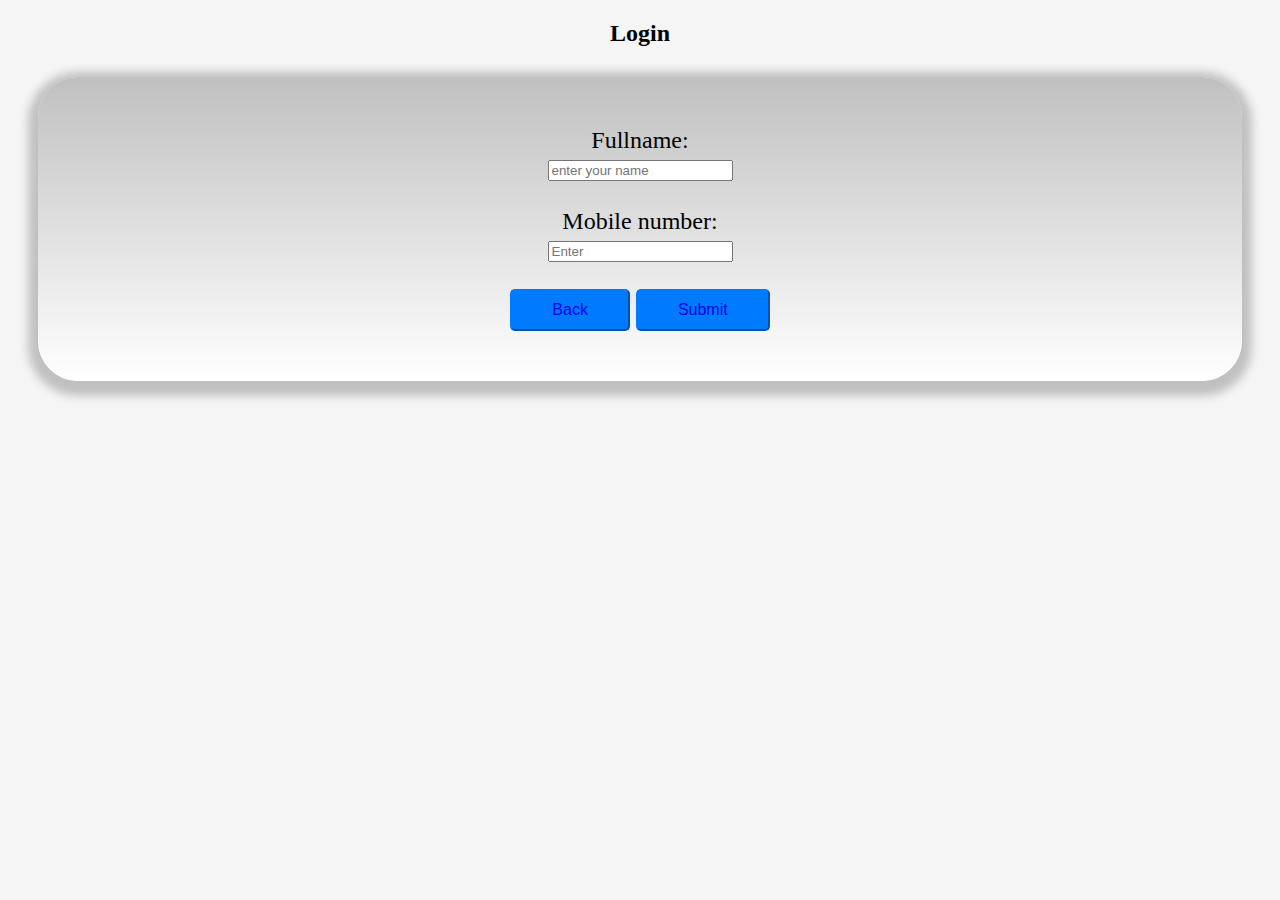
<file: Fruit juice website/index2.html>
<!DOCTYPE html>
<html lang="en">
<head>
    <meta charset="UTF-8">
    <meta name="viewport" content="width=device-width, initial-scale=1.0">
    <title>Document</title>
    <link rel="stylesheet" href="style1.css">
</head>
<style>
</style>
<body>
    
</body>
</html>
    <h2>Login</h2><form><div>
    <lable for="name">Fullname:</lable><br>
        <input type="text" id="name" name="name" placeholder="enter your name" required><br><br>
        <lable for="name">Mobile number:</lable><br>
        <input type="number" id="ph" name="ph" placeholder="Enter" required><br><br></div>
        <div>
            <button>
            <a href="index.html">Back</a></button>
            <button><a href="index3.html">Submit</a></button>
</file>
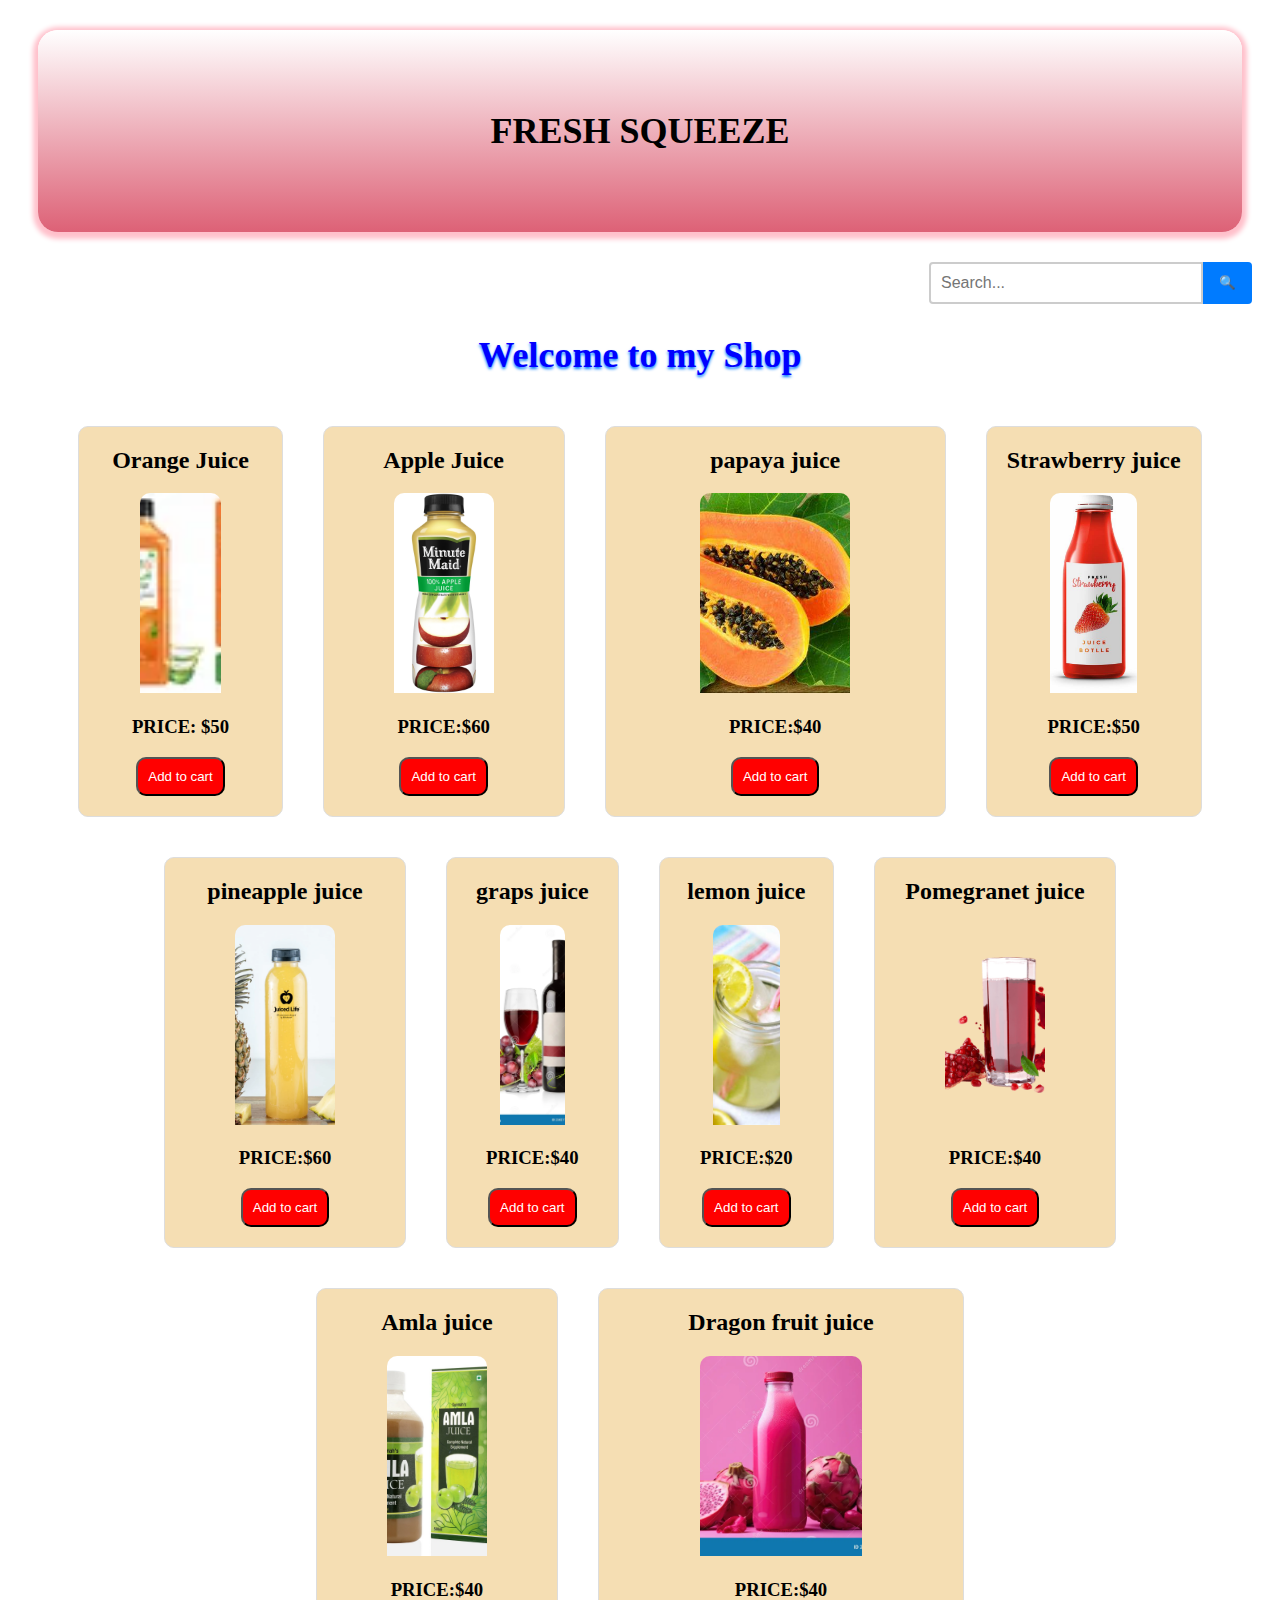
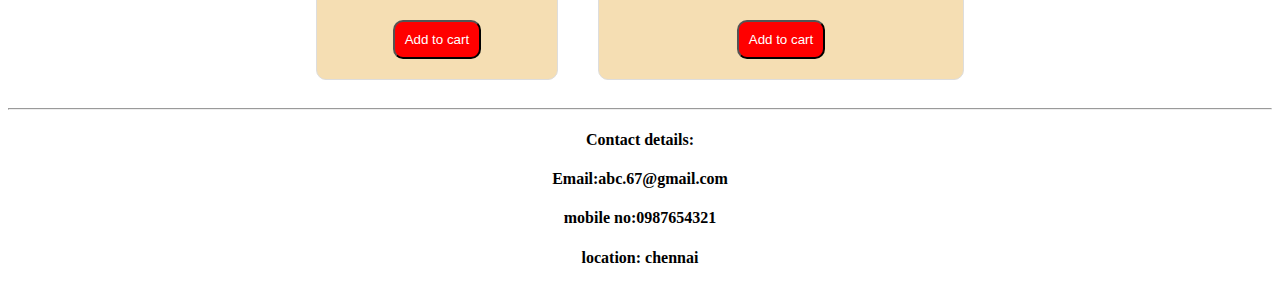
<file: Fruit juice website/index3.html>
<!DOCTYPE html>
<html lang="en">
<head>
    <meta charset="UTF-8">
    <meta name="viewport" content="width=device-width, initial-scale=1.0">
    <title>Document</title>
    <link rel="style" href="style3.css">
</head>
<body>
    <!DOCTYPE html>
<html>
<head>
	<div class="title"><h2>FRESH  SQUEEZE</h2></div>
	<link rel="stylesheet" href="style3.css">
</head>
<body>
	<div class="search-container">
  <input type="text" placeholder="Search..." class="search-box">
  <button type="submit" class="search-button">🔍</button>
	</div>
	<div class="fresh">
	<h2>Welcome to my Shop</h2></div>
	<div class="juice-container">
		<div class="juice-card">
			<h2>Orange Juice</h2>
			<img src="orange image.webp" width="100px"><h3>PRICE: $50</h3>
			<button><a href="index5.html">Add to cart</a></button>
		</div>
		<div class="juice-card">
			<h2>Apple Juice</h2>
			<img src="apple image.webp" alt="Apple Juice"><h3>PRICE:$60</h3>
			<button><a href="index5.html">Add to cart</a></button>
		</div>
		<div class="juice-card">
			<h2>papaya juice</h2>
			<img src="papaya image.jpg" width="100px"><h3>PRICE:$40</h3>
			<button><a href="index5.html">Add to cart</a></button>
		</div>
        <div class="juice-card">
			<h2>Strawberry juice</h2>
            <img src="strawberry img.jpg" width="50px"><h3>PRICE:$50</h3>
			<button><a href="index5.html">Add to cart</a></button>
		</div>
        <div class="juice-card">
			<h2>pineapple juice</h2>
			<img src="pinapple image.webp"><h3>PRICE:$60</h3>
			<button><a href="index5.html">Add to cart</a></button>
		</div>
        <div class="juice-card">
			<h2>graps juice</h2>
			<img src="grapes image.webp"><h3>PRICE:$40</h3>
			<button><a href="index5.html">Add to cart</a></button>
		</div>
        <div class="juice-card">
			<h2>lemon juice</h2>
			<img src="lemon.jpg"><h3>PRICE:$20</h3>
			<button><a href="index5.html">Add to cart</a></button>
		</div>
		<div class="juice-card">
			<h2>Pomegranet juice</h2>
			<img src="./pomegranet img.png" width="100px"><h3>PRICE:$40</h3>
			<button><a href="index5.html">Add to cart</a></button>
		</div>
		<div class="juice-card">
			<h2>Amla juice</h2>
			<img src="./amla juice img.jpg" width="100px"><h3>PRICE:$40</h3>
			<button><a href="index5.html">Add to cart</a></button>
		</div>
		<div class="juice-card">
			<h2>Dragon fruit juice</h2>
			<img src="./dragon img.webp" width="100px"><h3>PRICE:$40</h3>
			<button><a href="index5.html">Add to cart</a></button>
		</div>
	</div><hr>
        <h4>Contact details:</h4>
        <h4>Email:abc.67@gmail.com</h4>
        <h4>mobile no:0987654321</h4>
        <h4>location: chennai</h4>
    </footer>
</div>
</body>
</html>
    
</body>
</html>
</file>
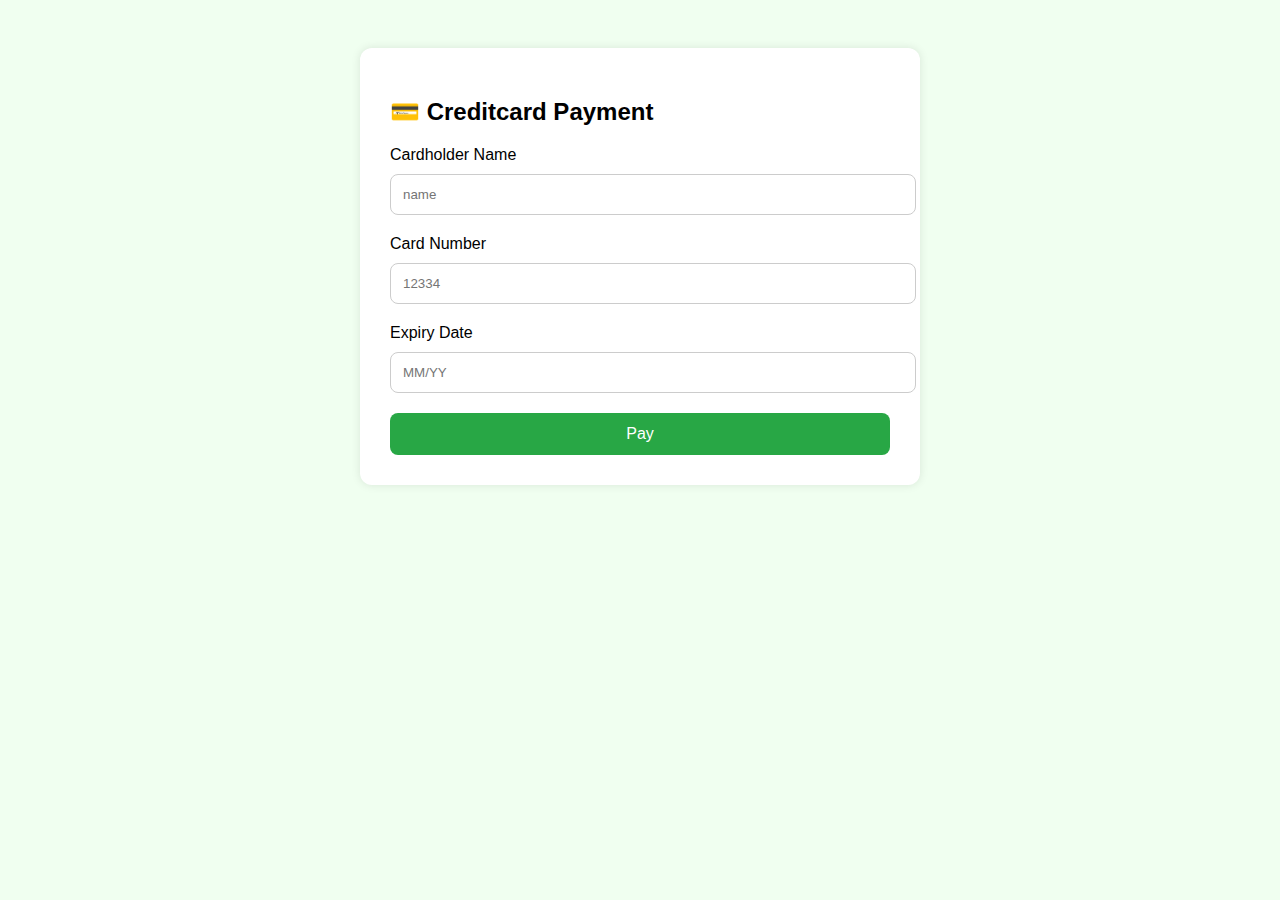
<file: Fruit juice website/index5.html>
<!DOCTYPE html>
<html>
<body>
  <!DOCTYPE html>
<html lang="en">
<head>
  <meta charset="UTF-8">
  <title>Payment - Juicy Bliss</title>
  <style>
    body {
      font-family: Arial, sans-serif;
      background: #f0fff0;
      padding: 40px;
    }
    .payment-box {
      max-width: 500px;
      margin: auto;
      background: #fff;
      padding: 30px;
      border-radius: 12px;
      box-shadow: 0 0 10px rgba(0,0,0,0.1);
    }
    input, select {
      width: 100%;
      padding: 12px;
      margin-top: 10px;
      margin-bottom: 20px;
      border-radius: 8px;
      border: 1px solid #ccc;
    }
    button {
      background-color: #28a745;
      color: white;
      padding: 12px;
      border: none;
      border-radius: 8px;
      width: 100%;
      font-size: 16px;
      cursor: pointer;
    }
    button:hover {
      background-color: #218838;
    }
    .success-message {
      display: none;
      color: green;
      font-weight: bold;
      text-align: center;
      margin-top: 20px;
    }
  </style>
</head>
<body>
  <div class="payment-box">
    <h2>💳 Creditcard Payment</h2>
    <form id="paymentForm">
      <label>Cardholder Name</label>
      <input type="text" placeholder="name" required>
      
      <label>Card Number</label>
      <input type="text" placeholder="12334" required>
      <label>Expiry Date</label>
      <input type="text" placeholder="MM/YY" required>
      <button type="submit">Pay </button>
    </form>
    <div class="success-message" id="successMessage">
      ✅ Payment Successful! Thank you for your purchase!
    </div>
  </div>
  <script>
  document.getElementById('paymentForm').addEventListener('submit', function(e) {
    e.preventDefault();
    alert('Payment processed successfully!');
    document.getElementById('successMessage').style.display = 'block';
  });
</script>
</body>
</html>

</body>
</html>
</file>
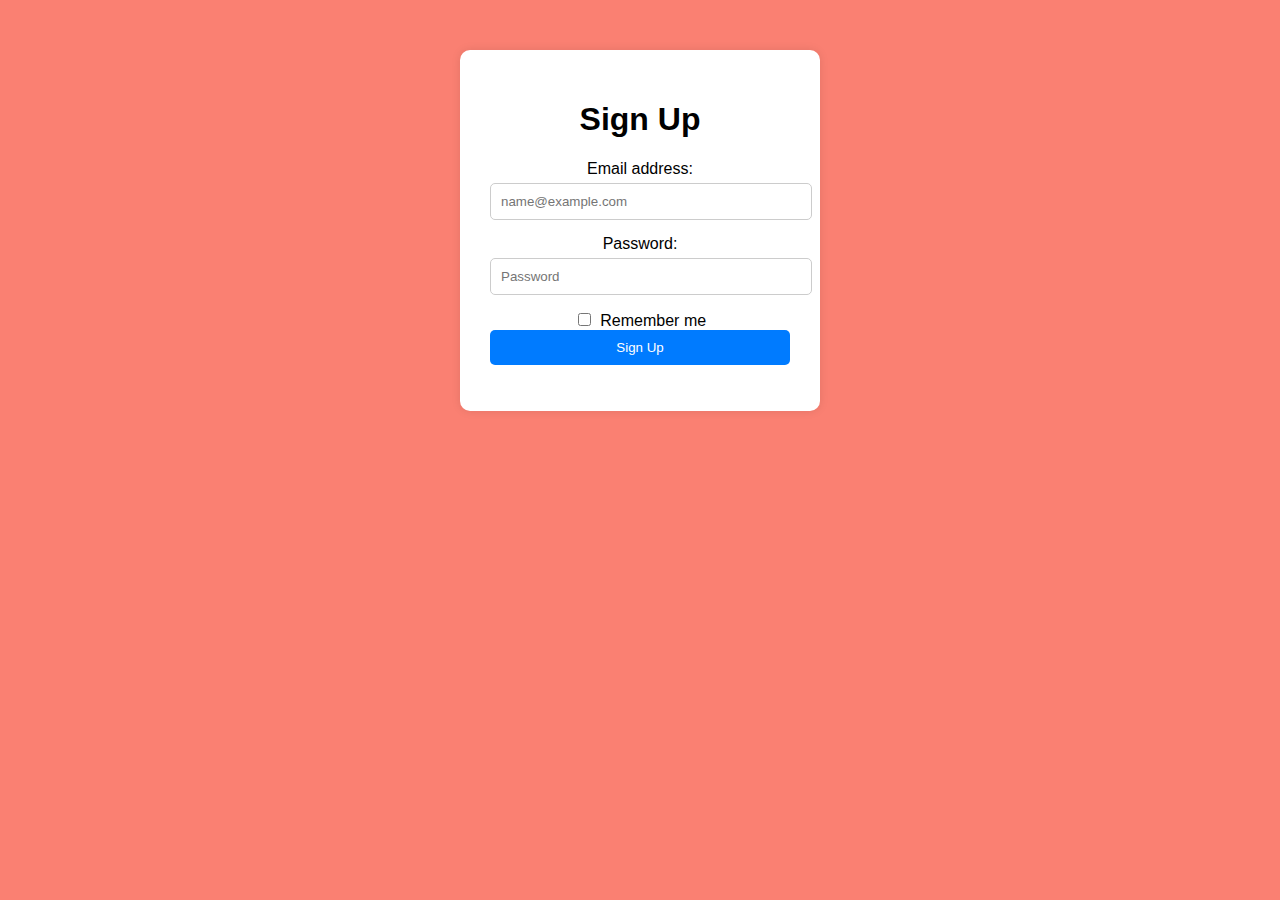
<file: Fruit juice website/signup.html>
<!DOCTYPE html>
<html lang="en">
<head>
  <meta charset="UTF-8" />
  <meta name="viewport" content="width=device-width, initial-scale=1.0"/>
  <title>Sign Up</title>
  <style>
    body {
      background-color: salmon;
      text-align: center;
      font-family: Arial, sans-serif;
    }

    a {
      text-decoration: none;
      color: white;
    }

    .form-container {
      background-color: white;
      width: 300px;
      margin: 50px auto;
      padding: 30px;
      border-radius: 10px;
      box-shadow: 0px 0px 10px rgba(0,0,0,0.1);
    }

    .form-container input[type="email"],
    .form-container input[type="password"] {
      width: 100%;
      padding: 10px;
      margin-top: 5px;
      margin-bottom: 15px;
      border: 1px solid #ccc;
      border-radius: 5px;
    }

    .form-container input[type="checkbox"] {
      margin-right: 5px;
    }

    .form-container button {
      background-color: #007bff;
      border: none;
      color: white;
      padding: 10px;
      width: 100%;
      border-radius: 5px;
      cursor: pointer;
    }

    .form-container button:hover {
      background-color: #0056b3;
    }
  </style>
</head>
<body>

  <div class="form-container">
    <h1>Sign Up</h1>
    <form action="./index2.html" method="GET">
      <div class="form-floating">
        <label for="floatingInput">Email address:</label><br>
        <input type="email" id="floatingInput" placeholder="name@example.com" required>
      </div>

      <div class="form-floating">
        <label for="floatingPassword">Password:</label><br>
        <input type="password" id="floatingPassword" placeholder="Password" required>
      </div>

      <div class="form-check text-start my-3">
        <input type="checkbox" id="checkDefault">
        <label for="checkDefault">Remember me</label>
      </div>

      <button type="submit">Sign Up</button>
    </form>
    <p class="mt-5 mb-3 text-body-secondary"></p>
  </div>

</body>
</html>
</file>
<file: Fruit juice website/style1.css>
body{
    background-color: whitesmoke;
}
h1{
    text-align: center;
    font-style: italic;
    font-family: Verdana, Geneva, Tahoma, sans-serif;
}
h2{
    text-align: center;
    color:black;
}
div{
    text-align: center;
    font-size:x-large;
}
button a{
    text-decoration: none;
    font-size: medium;
}
button{
    padding-top: 10px;
    padding-bottom: 10px;
    padding-left: 40px;
    padding-right: 40px;
    border-radius: 5px;
    background-color:  #007bff;
    border-color:  #007bff;
}
form{
    padding:50px;
    margin:30px;
    background-image: linear-gradient(silver,white);
    border-bottom: 100px;
    border-top: 10px;
    padding-left: 50px;
    border-radius: 40px;
    box-shadow: 0px 5px 10px 10px silver;
}
button:hover {
      background-color:lightskyblue;
    }
</file>
<file: Fruit juice website/style3.css>
.juice-container {
	display: flex;
	flex-wrap: wrap;
	justify-content: center;
}
.juice-card {
	background-color: #f7f7f7;
	margin: 20px;
	padding: 20px;
	border: 1px solid #ddd;
	border-radius: 10px;
	grid-template-columns: 50%;
	grid-template-rows: 100px;
  background-color:wheat;
  transition: background-color 0.3s ease;
  text-align: center;
}
 .juice-card button a{
  	text-decoration: none;
    color: white;
 }
 .juice-card button{
  border-radius: 10px;
  padding: 10px;
  background-color: red;
 }
 .juice-card button:hover{
  background-color: #007BFF;
 }
.juice-card:hover {
  background-color:silver;
}
.juice-card img {
	width: 50%;
	height: 200px;
	object-fit: cover;
	border-radius: 10px 10px 0 0;
}

.juice-card h2 {
	margin-top: 0;
}

@media (max-width: 768px) {
	.juice-card {
		width:50%;
		height: 50px;
	}
}
@media (max-width: 480px) {
	.juice-card {
		width: 100%;
	}
}
h4{
  text-align: center;
}
.search-container {
  display: flex;
  justify-content: right;
  margin: 20px;
}

.search-box {
  padding: 10px;
  font-size: 16px;
  border: 2px solid #ccc;
  border-radius: 4px 0 0 4px;
  outline: none;
  width: 250px;
}

.search-button {
  padding: 10px 16px;
  background-color: #007BFF;
  color: white;
  border: none;
  border-radius: 0 4px 4px 0;
  cursor: pointer;
}

.search-button:hover {
  background-color: #0056b3;
}
.fresh{
  text-shadow: 0 2px 3px #007BFF;
  color: blue;
  font-size: x-large;
  text-align:center;
}
.fresh{
  animation: scale 2s;
}

@keyframes scale {
  0% {
    transform: scale(0);
  }
  100% {
    transform: scale(2);
  }
}
img{
  border-radius: 60%;
}
.title{
  text-align: center;
  font-size: x-large;
  padding:50px;
   background-image: linear-gradient(white,rgb(221, 97, 118));
    border-top: 10px;margin:30px;
    border-radius: 20px;
    box-shadow: 0 2px 5px 5px pink;
}
</file>
